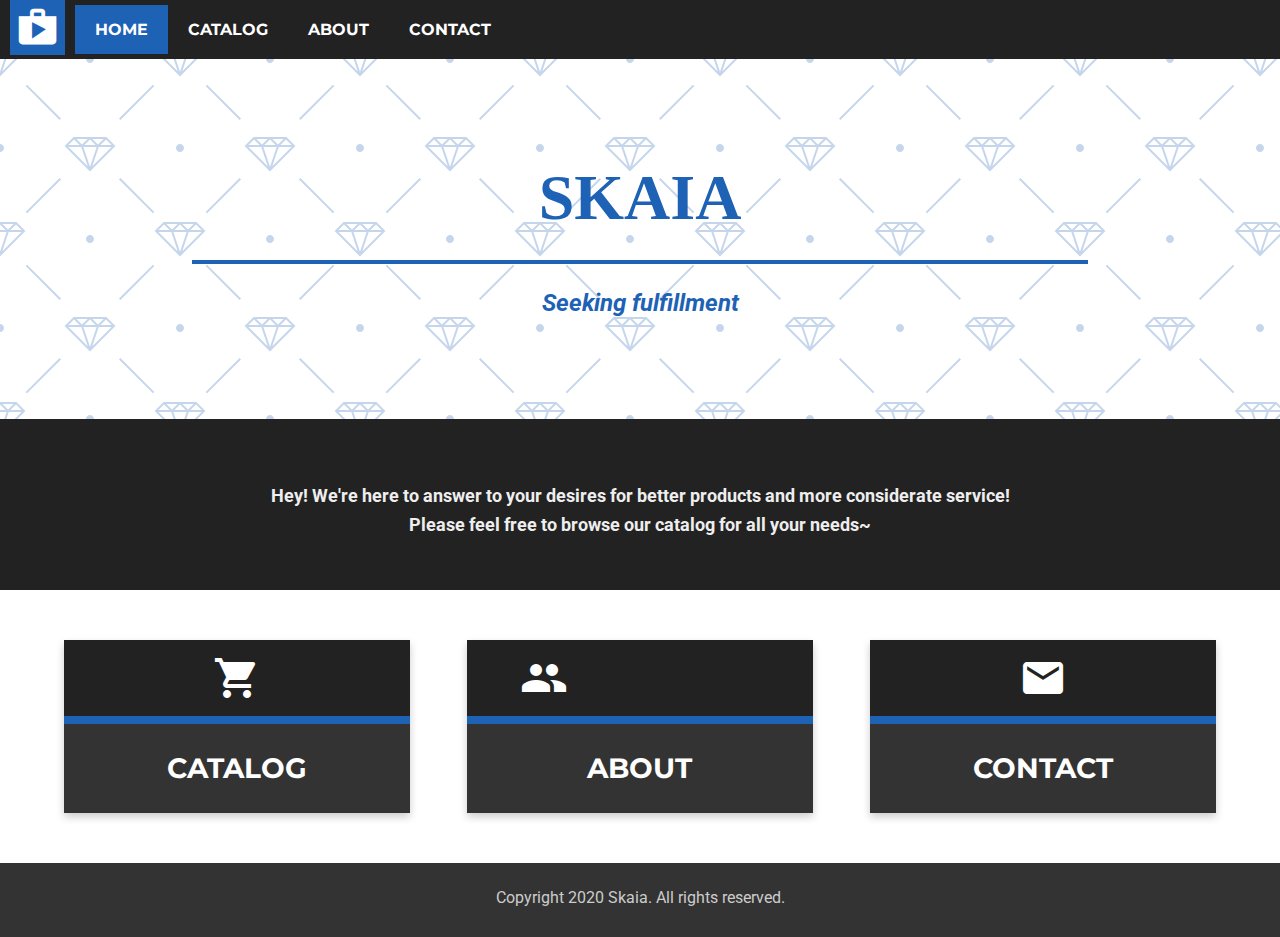
<file: index.html>
<!DOCTYPE html>
<html lang="en">
<head>
  <meta charset="UTF-8">
  <meta name="viewport" content="width=device-width, initial-scale=1.0";>
  <title>Skaia | Home</title>
  <link href="https://fonts.googleapis.com/css?family=Montserrat" rel="stylesheet">
  <link href="https://fonts.googleapis.com/css?family=Roboto" rel="stylesheet">
  <link href="https://fonts.googleapis.com/icon?family=Material+Icons" rel="stylesheet">
  <link rel="stylesheet" href="css.css">
</head>
<body>
  <section id="topnav" class="base">
    <div class="icon">
      <a href="index.html" class="icon">
        <i class='material-icons'>shop</i>
      </a>
    </div>
    <a href="javascript:void(0);" class="menuButton" onclick="showMenu()">MENU</a>
    <div class="wrapper">
      <a href="index.html" class="active">HOME</a>
      <a href="catalog.html">CATALOG</a>
      <a href="about.html">ABOUT</a>
      <a href="contact.html">CONTACT</a>
    </div>
  </section>
  <section id="banner">
    <h1>SKAIA</h1>
    <hr></hr>
    <h2>Seeking fulfillment</h2>
  </section>
  <section id="brief">
    <p>Hey! We're here to answer to your desires for better products and more considerate service! Please feel free to browse our catalog for all your needs~</p>
  </section>
  <section id="page-cards">
    <a href="catalog.html" class="card">
      <div class="card-head">
        <i class='material-icons'>shopping_cart</i>
      </div>
      <hr></hr>
      <div class="card-body">
        CATALOG
      </div>
    </a>
    <a href="about.html" class="card">
      <div class="card-head">
        <i class='material-icons'>people_alt</i>
      </div>
      <hr></hr>
      <div class="card-body">
        ABOUT
      </div>
    </a>
    <a href="contact.html" class="card">
      <div class="card-head">
        <i class='material-icons'>mail</i>
      </div>
      <hr></hr>
      <div class="card-body">
        CONTACT
      </div>
    </a>
  </section>
  <section id="footer">
    Copyright 2020 Skaia. All rights reserved.
  </section>
<script src="js.js"></script>
</body>
</html>
</file>
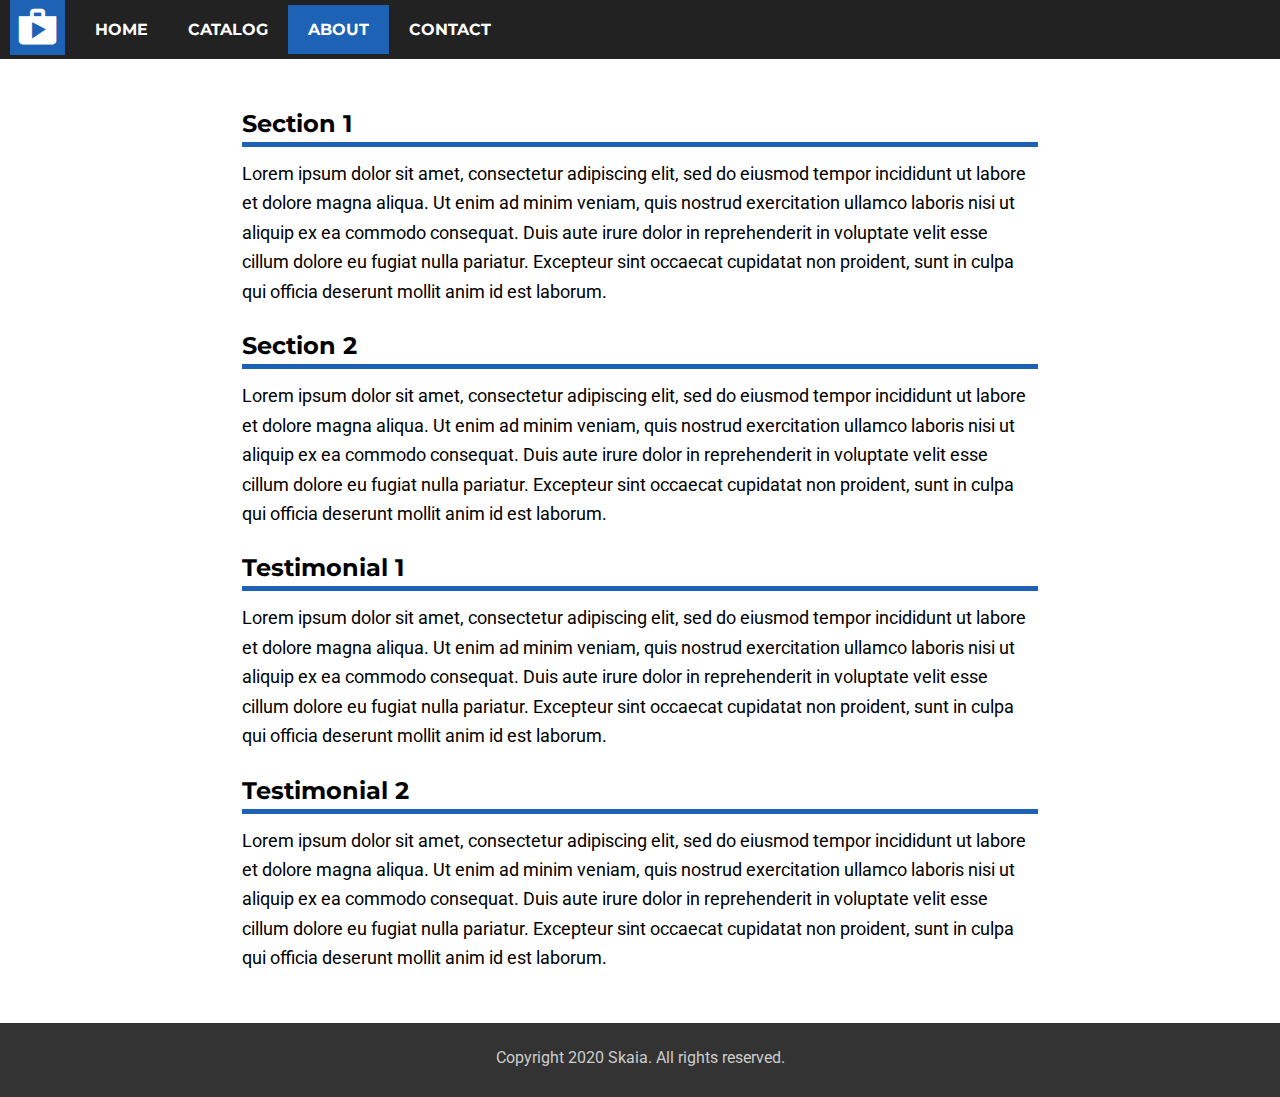
<file: about.html>
<!DOCTYPE html>
<html lang="en">
<head>
  <meta charset="UTF-8">
  <meta name="viewport" content="width=device-width, initial-scale=1.0";>
  <title>Skaia | Home</title>
  <link href="https://fonts.googleapis.com/css?family=Montserrat" rel="stylesheet">
  <link href="https://fonts.googleapis.com/css?family=Roboto" rel="stylesheet">
  <link href="https://fonts.googleapis.com/icon?family=Material+Icons" rel="stylesheet">
  <link rel="stylesheet" href="css.css">
</head>
<body>
<section id="topnav" class="base">
  <div class="icon">
    <a href="index.html" class="icon">
      <i class='material-icons'>shop</i>
    </a>
  </div>
  <a href="javascript:void(0);" class="menuButton" onclick="showMenu()">MENU</a>
  <div class="wrapper">
    <a href="index.html">HOME</a>
    <a href="catalog.html">CATALOG</a>
    <a href="about.html" class="active">ABOUT</a>
    <a href="contact.html">CONTACT</a>
  </div>
</section>
<section id="about">
  <h3 class="text-header">Section 1</h3>
  <p>Lorem ipsum dolor sit amet, consectetur adipiscing elit, sed do eiusmod tempor incididunt ut labore et dolore magna aliqua. Ut enim ad minim veniam, quis nostrud exercitation ullamco laboris nisi ut aliquip ex ea commodo consequat. Duis aute irure dolor in reprehenderit in voluptate velit esse cillum dolore eu fugiat nulla pariatur. Excepteur sint occaecat cupidatat non proident, sunt in culpa qui officia deserunt mollit anim id est laborum.</p>
  <h3 class="text-header">Section 2</h3>
  <p>Lorem ipsum dolor sit amet, consectetur adipiscing elit, sed do eiusmod tempor incididunt ut labore et dolore magna aliqua. Ut enim ad minim veniam, quis nostrud exercitation ullamco laboris nisi ut aliquip ex ea commodo consequat. Duis aute irure dolor in reprehenderit in voluptate velit esse cillum dolore eu fugiat nulla pariatur. Excepteur sint occaecat cupidatat non proident, sunt in culpa qui officia deserunt mollit anim id est laborum.</p>
  <h3 class="text-header">Testimonial 1</h3>
  <p>Lorem ipsum dolor sit amet, consectetur adipiscing elit, sed do eiusmod tempor incididunt ut labore et dolore magna aliqua. Ut enim ad minim veniam, quis nostrud exercitation ullamco laboris nisi ut aliquip ex ea commodo consequat. Duis aute irure dolor in reprehenderit in voluptate velit esse cillum dolore eu fugiat nulla pariatur. Excepteur sint occaecat cupidatat non proident, sunt in culpa qui officia deserunt mollit anim id est laborum.</p>
  <h3 class="text-header">Testimonial 2</h3>
  <p>Lorem ipsum dolor sit amet, consectetur adipiscing elit, sed do eiusmod tempor incididunt ut labore et dolore magna aliqua. Ut enim ad minim veniam, quis nostrud exercitation ullamco laboris nisi ut aliquip ex ea commodo consequat. Duis aute irure dolor in reprehenderit in voluptate velit esse cillum dolore eu fugiat nulla pariatur. Excepteur sint occaecat cupidatat non proident, sunt in culpa qui officia deserunt mollit anim id est laborum.</p>
</section>
<section id="footer">
  Copyright 2020 Skaia. All rights reserved.
</section>
<script src="js.js"></script>
</body>
</html>
</file>
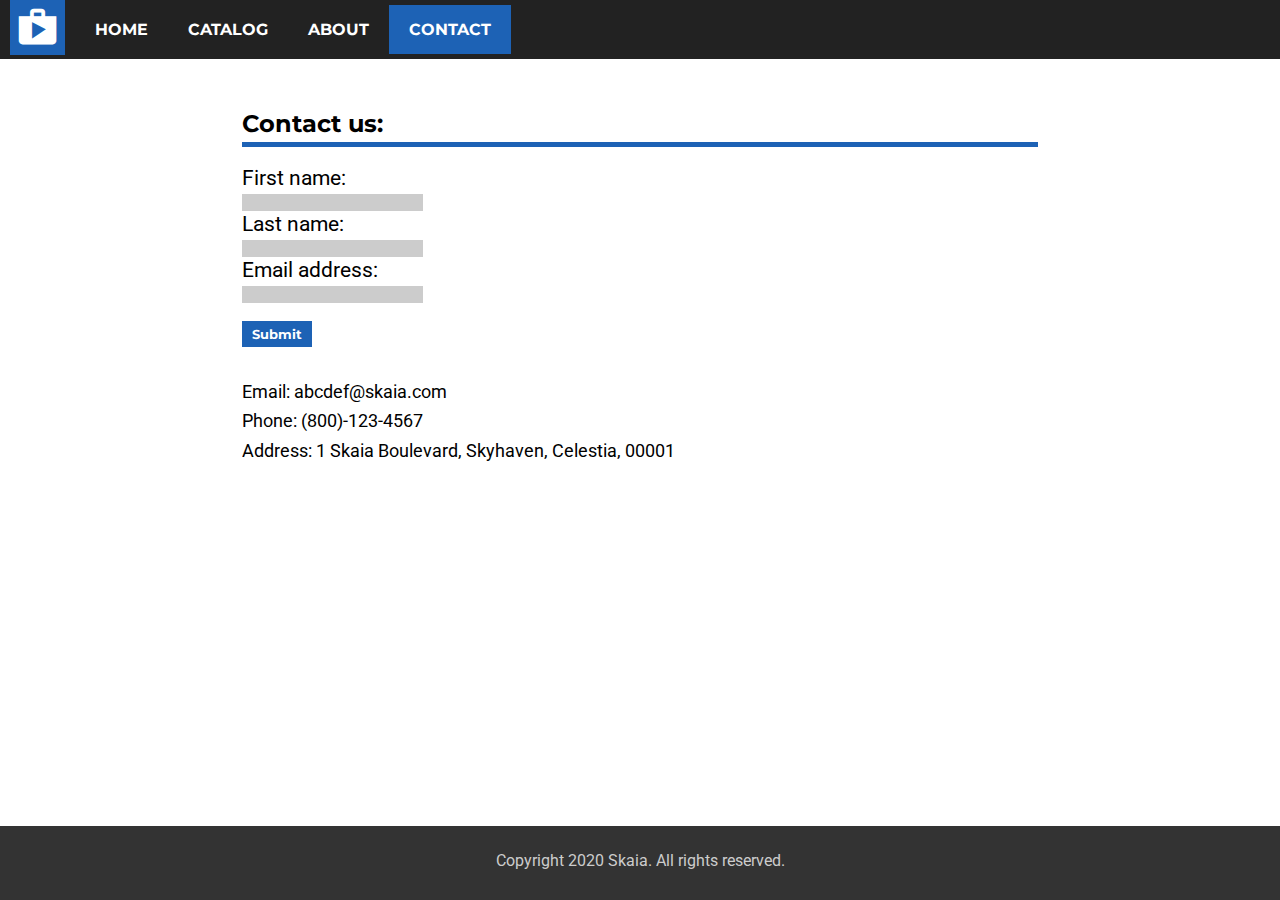
<file: contact.html>
<!DOCTYPE html>
<html lang="en">
<head>
  <meta charset="UTF-8">
  <meta name="viewport" content="width=device-width, initial-scale=1.0";>
  <title>Skaia | Home</title>
  <link href="https://fonts.googleapis.com/css?family=Montserrat" rel="stylesheet">
  <link href="https://fonts.googleapis.com/css?family=Roboto" rel="stylesheet">
  <link href="https://fonts.googleapis.com/icon?family=Material+Icons" rel="stylesheet">
  <link rel="stylesheet" href="css.css">
</head>
<body>
<section id="topnav" class="base">
  <div class="icon">
    <a href="index.html" class="icon">
      <i class='material-icons'>shop</i>
    </a>
  </div>
  <a href="javascript:void(0);" class="menuButton" onclick="showMenu()">MENU</a>
  <div class="wrapper">
    <a href="index.html">HOME</a>
    <a href="catalog.html">CATALOG</a>
    <a href="about.html">ABOUT</a>
    <a href="contact.html" class="active">CONTACT</a>
  </div>
</section>
<section id="contact">
  <h3 class="text-header">Contact us:</h3>
  <form>
    <label for="fname">First name:</label><br>
    <input type="text" id="fname" name="fname"><br>
    <label for="lname">Last name:</label><br>
    <input type="text" id="lname" name="lname"><br>
    <label for="email">Email address:</label><br>
    <input type="text" id="email" name="email">
  </form>
  <br><button class="submit">Submit</button>
  <br><br><p>Email: abcdef@skaia.com</p>
  <p>Phone: (800)-123-4567</p>
  <p>Address: 1 Skaia Boulevard, Skyhaven, Celestia, 00001
</section>
<section id="footer">
  Copyright 2020 Skaia. All rights reserved.
</section>
<script src="js.js"></script>
</body>
</html>
</file>
<file: css.css>
* {
  margin: 0;
  border-style: none;
  -webkit-box-sizing: border-box;
  box-sizing: border-box;
}
*::-webkit-scrollbar {
  width: 0;
}
@font-face {
	font-family: adam;
	src: url("https://aortaheart.github.io/GFL-Reference/fonts/ADAM.CG PRO.otf");
}

body {
  display: flex;
  flex-direction: column;
  min-height: 100vh;
}

#topnav {
  background-color: #222;
  overflow: hidden;
  font-family: montserrat;
  font-weight: bold;
  padding-left: 10px;
  padding-right: 10px;
}
.icon {
  height:55px;
  background-color: #1d62b5;
  margin-right: 10px;
  padding-top: 5px;
  padding-left: 5px;
  padding-right: 5px;
  overflow: hidden;
  float: left;
}
.icon > a {
  margin-top: 0px !important;
  padding: 0px !important;
  margin: 0  auto;
}
.icon > a > img {
  height: 45px;
}
.icon > i.material-icons {
  font-size: 45px;
  color: #fff;
 }
#topnav > .wrapper > a, .menuButton {
  display: block;
  float: left;
  text-decoration: none;
  padding: 15px 20px;
  margin-top: 5px;
  margin-bottom: 5px;
  mergin-right: 5px;
  color: white;
}
#topnav > .wrapper > a:hover, .menuButton:hover {
  background-color: #ddd;
  color: #333;
}
#topnav > .wrapper > a:active, .menuButton:active {
  background-color: #1d62b5;
}
#topnav > .wrapper > .active, .menuButton.active {
  background-color: #1d62b5;
}
#topnav > .wrapper > a.active:hover, .menuButton.active:hover {
  background-color: #1d62b5;
  color: #fff;
}
#topnav .menuButton {
  display: none;
}
@media screen and (max-width: 700px) {
  #topnav .icon {
    display: none;
  }
  #topnav a:not(.active) {display: none;}
  #topnav a.menuButton {
    float: right;
    display: block;
  }
  #topnav.responsive {
    position: relative;
  }
  #topnav.responsive .icon {
    margin-top: 5px;
    height: 44px;
    width: calc(100% - 10px);
    display: block;
  }
  #topnav.responsive a.menuButton {
    position: absolute;
    background-color: #1d62b5;
    color: black;
    right: 10px;
    border-left: 20px solid #222;
    z-index = 90;
  }
  #topnav.responsive. a.menuButton:active {
    background-color: #ccbb00;
  }
  #topnav.responsive a {
    float: none;
    display: block;
    text-align: right;
  }
  #topnav.responsive .wrapper {
    margin-top: 60px;
    margin-bottom: 10px;
    background-color: #333;
  }
}
#banner {
  width: 100%;
  height: 40vh;
  min-height: 300px;
  background-color: #fff;
background-image: url("data:image/svg+xml,%3Csvg width='180' height='180' viewBox='0 0 180 180' xmlns='http://www.w3.org/2000/svg'%3E%3Cpath d='M81.28 88H68.413l19.298 19.298L81.28 88zm2.107 0h13.226L90 107.838 83.387 88zm15.334 0h12.866l-19.298 19.298L98.72 88zm-32.927-2.207L73.586 78h32.827l.5.5 7.294 7.293L115.414 87l-24.707 24.707-.707.707L64.586 87l1.207-1.207zm2.62.207L74 80.414 79.586 86H68.414zm16 0L90 80.414 95.586 86H84.414zm16 0L106 80.414 111.586 86h-11.172zm-8-6h11.173L98 85.586 92.414 80zM82 85.586L87.586 80H76.414L82 85.586zM17.414 0L.707 16.707 0 17.414V0h17.414zM4.28 0L0 12.838V0h4.28zm10.306 0L2.288 12.298 6.388 0h8.198zM180 17.414L162.586 0H180v17.414zM165.414 0l12.298 12.298L173.612 0h-8.198zM180 12.838L175.72 0H180v12.838zM0 163h16.413l.5.5 7.294 7.293L25.414 172l-8 8H0v-17zm0 10h6.613l-2.334 7H0v-7zm14.586 7l7-7H8.72l-2.333 7h8.2zM0 165.414L5.586 171H0v-5.586zM10.414 171L16 165.414 21.586 171H10.414zm-8-6h11.172L8 170.586 2.414 165zM180 163h-16.413l-7.794 7.793-1.207 1.207 8 8H180v-17zm-14.586 17l-7-7h12.865l2.333 7h-8.2zM180 173h-6.613l2.334 7H180v-7zm-21.586-2l5.586-5.586 5.586 5.586h-11.172zM180 165.414L174.414 171H180v-5.586zm-8 5.172l5.586-5.586h-11.172l5.586 5.586zM152.933 25.653l1.414 1.414-33.94 33.942-1.416-1.416 33.943-33.94zm1.414 127.28l-1.414 1.414-33.942-33.94 1.416-1.416 33.94 33.943zm-127.28 1.414l-1.414-1.414 33.94-33.942 1.416 1.416-33.943 33.94zm-1.414-127.28l1.414-1.414 33.942 33.94-1.416 1.416-33.94-33.943zM0 85c2.21 0 4 1.79 4 4s-1.79 4-4 4v-8zm180 0c-2.21 0-4 1.79-4 4s1.79 4 4 4v-8zM94 0c0 2.21-1.79 4-4 4s-4-1.79-4-4h8zm0 180c0-2.21-1.79-4-4-4s-4 1.79-4 4h8z' fill='%231d62b5' fill-opacity='0.26' fill-rule='evenodd'/%3E%3C/svg%3E");
  display: flex;
  flex-direction: column;
  justify-content: center;
  align-items: center;
  color: #1d62b5;
}
#banner > h1 {
  font-family: adam;
  font-size: 4em;
}
#banner > h2 {
  font-family: roboto;
  font-style: italic;
}
#banner > hr {
  width: 70%;
  height: 1%;
  background-color: #1d62b5;
  margin-top: 2%;
  margin-bottom: 2%;
}
#brief {
  padding-top: 50px;
  text-align: center;
  padding-left: 10%;
  padding-right: 10%;
  font-family: roboto;
  font-weight: bold;
  line-height: 2em;
  padding-bottom: 50px;
  background-color: #222;
  color: #eee;
}
@media screen and (min-width: 700px) {
  #brief {
    padding-left: 20%;
    padding-right: 20%;
  }
}

#page-cards {
  padding-top: 50px;
  display: flex;
  flex-wrap: wrap;
  justify-contents: center;
  padding-left: 5%;
  padding-right: 5%;
  padding-bottom: 50px;
}
#page-cards > .card {
  width: 30%;
  display: flex;
  flex-direction: column;
  background-color: #333;
  box-shadow: 0 4px 8px 0 rgba(0,0,0,0.2);
  transition: 0.3s;
  position: relative;
  text-decoration: none;
}
.card + .card {
  margin-left: 5%;
}
.card:hover {
  box-shadow: 0 8px 16px 0 rgba(0,0,0,0.2);
  background-color: #ddd;
  transform: scale(1.05,1.05);
}
.card-head {
  width: 100%;
  background-color: #222;
  display: flex;
  justify-content: center;
}
.card-head > i {
  color: #fff;
  font-size: 3em;
  margin-top: 4%;
  margin-bottom: 4%;
}
.card > hr {
  width: 100%;
  height: 8px;
  background-color: #1d62b5;
}
.card-body {
  flex-grow: 1;
  padding: 8%;
  text-align: center;
  font-family: montserrat;
  font-weight: bold;
  font-size: 1.75em;
  color: #fff;
}

#footer {
  padding-top: 25px;
  padding-bottom: 30px;
  text-align: center;
  font-family: roboto;
  background-color: #333;
  color: #ccc;
}

#catalog {
  padding-top: 25px;
  padding-left: 6%;
  padding-right: 6%;
  padding-bottom: 50px;
  width: 100%;
  max-width: 1400px;
  margin: 0 auto;
  flex-grow: 1;
}
.product-list {
  margin-top: 18px;
  display: flex;
}
.category+.category {
  margin-top: 50px;
}
.product-card {
  display: flex;
  width: 30%;
  height: 350px;
  box-shadow: 0 4px 8px 0 rgba(0,0,0,0.2);
  flex-direction: column;
  transition: 0.3s;
}
.product-card:hover {
  box-shadow: 0 8px 16px 0 rgba(0,0,0,0.2);
  transform: scale(1.05,1.05);
}
.product-card+.product-card {
  margin-left: 5%;
}
.product-card-picture {
  overflow: hidden;
  flex-grow: 1;
}
.product-card-picture > img {
  height: 100%;
}
.product-card-name {
  background-color: #222;
  padding: 8%;
  font-family: montserrat;
  font-weight: bold;
  font-size: 1.5em;
  color: #fff;
}

#about, #contact {
  padding-top: 25px;
  padding-left: 8%;
  padding-right: 8%;
  padding-bottom: 50px;
  width: 100%;
  max-width: 1000px;
  margin: 0 auto;
  flex-grow: 1;
}
h3.text-header {
  margin-top: 25px;
  font-family: montserrat;
  font-weight: bold;
  font-size: 1.5em;
  padding-bottom: 4px;
  border-bottom: solid 5px #1d62b5;
}
p {
  margin-top: 12px;
  font-family: roboto;
  font-size: 1.15em;
  line-height: 1.6;
}
p+p {
  margin-top: 0px;
}
form {
  margin-top: 18px;
  font-family: roboto;
  font-size: 1.15em;
}
form input {
  background-color: #ccc;
}
label {
  font-size: 1.15em;
}
.submit {
  background-color: #1d62b5;
  font-family: montserrat;
  font-weight: bold;
  padding: 5px 10px;
  color: #fff;
}
</file>
